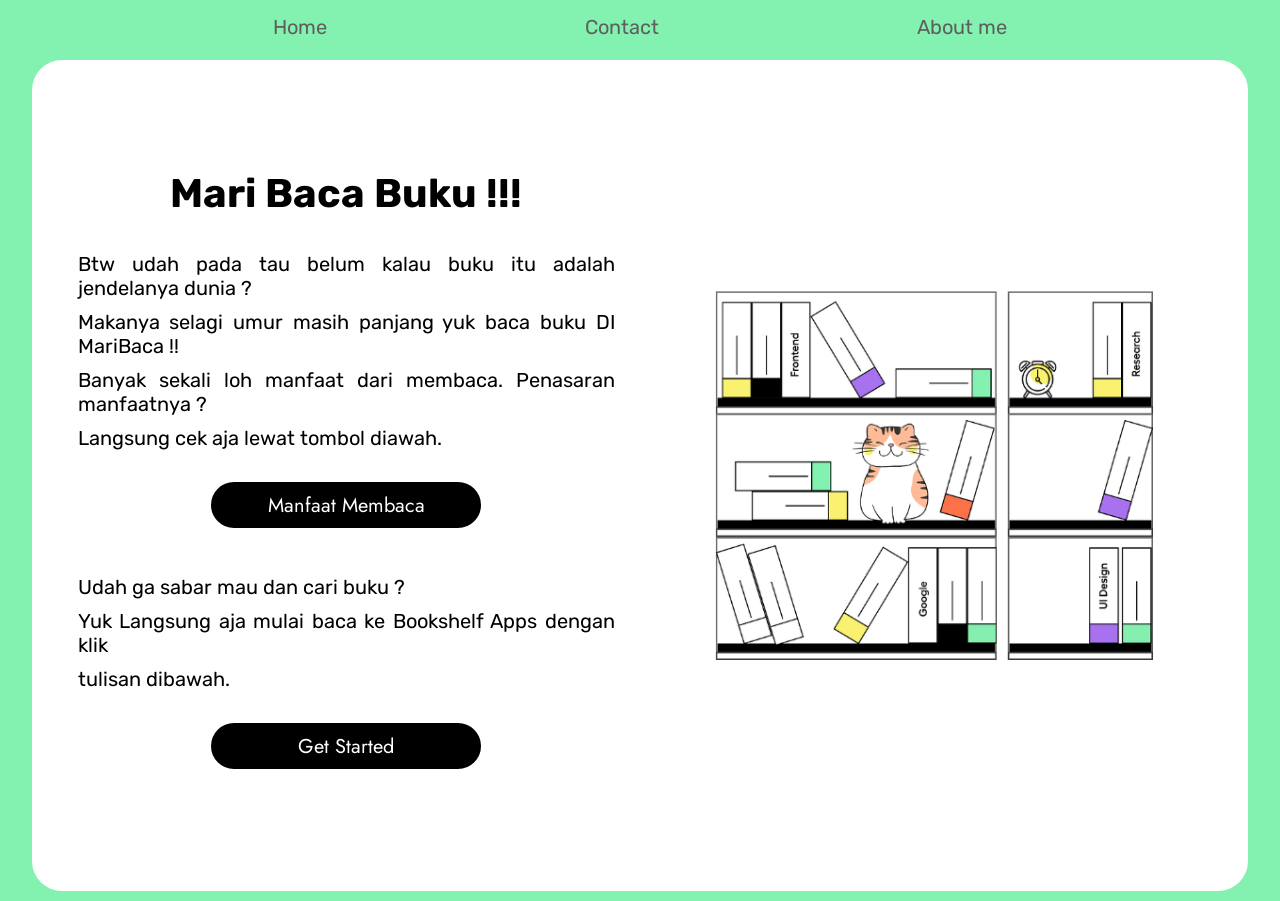
<file: index.html>
<!DOCTYPE html>
<html lang="en">

<head>
    <meta charset="UTF-8">
    <meta name="viewport" content="width=device-width, initial-scale=1.0">
    <title>Mari Baca !!!</title>
    <link rel="stylesheet" href="assets/css/style.css">
    <link rel="preconnect" href="https://fonts.googleapis.com">
    <link rel="preconnect" href="https://fonts.gstatic.com" crossorigin>
    <link href="https://fonts.googleapis.com/css2?family=Jost:ital,wght@0,100..900;1,100..900&display=swap" rel="stylesheet">
    <link rel="preconnect" href="https://fonts.googleapis.com">
    <link rel="preconnect" href="https://fonts.gstatic.com" crossorigin>
    <link href="https://fonts.googleapis.com/css2?family=Jost:ital,wght@0,100..900;1,100..900&family=Rubik:ital,wght@0,300..900;1,300..900&display=swap" rel="stylesheet">
</head>

<body>
    <header>
        <nav>
            <ul>
                <li><a href="#">Home</a></li>
                <li><a href="#">Contact</a></li>
                <li><a href="#">About me</a></li>
            </ul>
        </nav>
    </header>

    <main>
        <div class="mainContent">
            <h2>Mari Baca Buku !!!</h2>
            <p>Btw udah pada tau belum kalau buku itu adalah jendelanya dunia ?</p>
            <p>Makanya selagi umur masih panjang yuk baca buku DI MariBaca !! </p>

            <p>Banyak sekali loh manfaat dari membaca. Penasaran manfaatnya ?</p>
            <p>Langsung cek aja lewat tombol diawah. </p>
            <div class="button-selengkapnya">
                <a href="https://www.djkn.kemenkeu.go.id/kpknl-dumai/baca-artikel/14374/Manfaat-Membaca-Buku.html"><p> Manfaat Membaca </p></a>
            </div>

            <p>Udah ga sabar mau  dan cari buku ?</p>
            <p>Yuk Langsung aja mulai baca ke Bookshelf Apps dengan klik </p>
            <p>tulisan dibawah.</p>
            <div class="button-getStarted">
                <a href="bookshelf.html"><p>Get Started</p></a>
            </div>
        </div>

        <div class="sideContent">
            <img src="assets/image/Book-image.png" alt="">
        </div>
    </main>
</body>

</html>
</file>
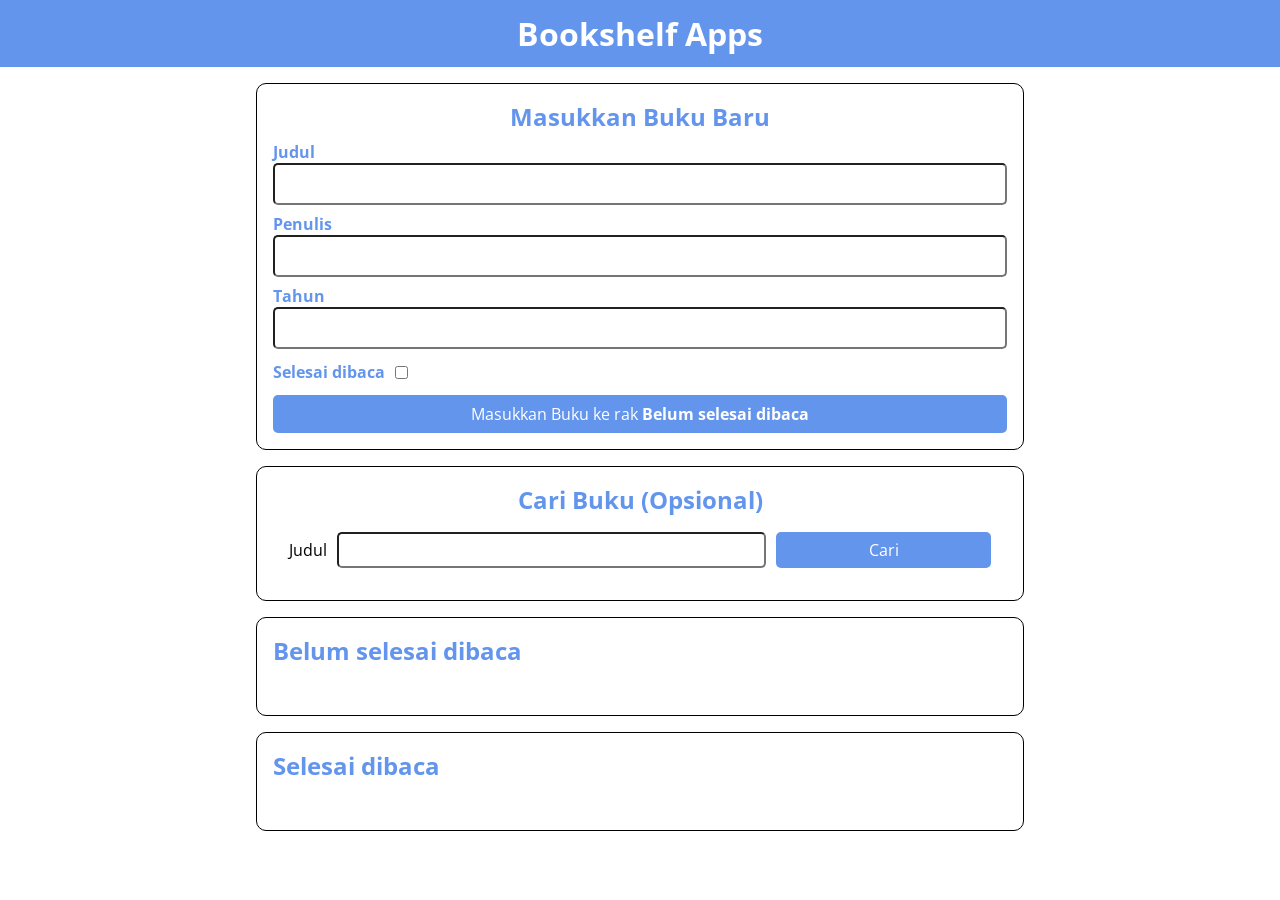
<file: bookshelf.html>
<!doctype html>
<html lang="en">

<head>
  <meta charset="UTF-8">
  <meta name="viewport"
    content="width=device-width, user-scalable=no, initial-scale=1.0, maximum-scale=1.0, minimum-scale=1.0">
  <meta http-equiv="X-UA-Compatible" content="ie=edge">
  <title>Bookshelf Apps</title>
  <link rel="preconnect" href="https://fonts.gstatic.com">
  <link href="https://fonts.googleapis.com/css2?family=Open+Sans:wght@300;400;600;700;800&display=swap"
    rel="stylesheet">
  <link rel="stylesheet" href="style.css">
</head>

<body>
  <header class="head_bar">
    <h1 class="head_bar__title">Bookshelf Apps</h1>
  </header>
  <main>
    <section class="input_section">
      <h2>Masukkan Buku Baru</h2>
      <form id="inputBook">
        <div class="input">
          <label for="inputBookTitle">Judul</label>
          <input id="inputBookTitle" type="text" required>
        </div>
        <div class="input">
          <label for="inputBookAuthor">Penulis</label>
          <input id="inputBookAuthor" type="text" required>
        </div>
        <div class="input">
          <label for="inputBookYear">Tahun</label>
          <input id="inputBookYear" type="number" required>
        </div>
        <div class="input_inline">
          <label for="inputBookIsComplete">Selesai dibaca</label>
          <input id="inputBookIsComplete" type="checkbox">
        </div>
        <button id="bookSubmit" type="submit">Masukkan Buku ke rak <span>Belum selesai dibaca</span></button>
      </form>
    </section>

    <section class="search_section">
      <h2>Cari Buku (Opsional)</h2>
      <form id="searchBook">
        <label for="searchBookTitle">Judul</label>
        <input id="searchBookTitle" type="text">
        <button id="searchSubmit" type="submit">Cari</button>
      </form>
    </section>

    <section class="book_shelf">
      <h2>Belum selesai dibaca</h2>

      <div id="incompleteBookshelfList" class="book_list">
        <!-- <article class="book_item">
          <h3>Book Title</h3>
          <p>Penulis: John Doe</p>
          <p>Tahun: 2002</p>

          <div class="action">
            <button class="green">Selesai dibaca</button>
            <button class="red">Hapus buku</button>
          </div>
        </article> -->
      </div>
    </section>

    <section class="book_shelf">
      <h2>Selesai dibaca</h2>

      <div id="completeBookshelfList" class="book_list">
        <!-- <article class="book_item">
          <h3>Book Title</h3>
          <p>Penulis: John Doe</p>
          <p>Tahun: 2002</p>

          <div class="action">
            <button class="green">Belum selesai di Baca</button>
            <button class="red">Hapus buku</button>
          </div>
        </article> -->
      </div>
    </section>
  </main>

  <script src="main.js"></script>

</body>

</html>
</file>
<file: assets/css/style.css>
* {
    margin: 0;
    padding: 0;
    box-sizing: border-box;
}

body {
    background-color: #83F1AF;
    font-family: 'Rubik', sans-serif;
}

header {
    padding: 15px;
    width: 100%;
    height: 50px;
    background-color: transparent;
}

nav ul {
    display: flex;
    justify-content: space-evenly;
}

nav ul li {
    list-style: none;
}

nav ul li a {
    font-size: 20px;
    text-decoration: none;
    color: #5e5e5e;
}

nav a:hover {
    color: #a4a4a4;
    transition: 0.5s;
}

main {
    margin: 10px auto;
    width : 95%;
    height: 100%;
    background-color: #ffffff;
    border-radius: 30px;
    display: flex;
    box-sizing: border-box;
    justify-content: space-evenly;
    align-items: center;
}

main .mainContent {
    margin : 80px 0;
    height: 100%;
    width : 45%;
    /* background-color: black; */
    border-radius: 30px;
}

main .mainContent h2 {
    padding: 30px 0;
    font-size: 40px;
    text-align: center;
}

main .mainContent p {
    padding: 5px;
    font-size: 20px;
    text-align: justify;
}

main .mainContent .button-selengkapnya, main .mainContent .button-getStarted {
    margin : 25px auto 40px;
    width : 50%;
    display: flex;
    justify-content: space-evenly;
    border : solid 2px;
    color : white;
    background-color: black;
    border-radius: 25px;
    height : 50px;
    align-items: center;
    font-family: 'Jost', sans-serif;
    cursor: pointer;
}

main .button-getStarted a, .button-selengkapnya a {
    text-decoration: none;
    color: white;
}
main .sideContent {
    height: 550px;
    width : 45%;
    border-radius: 30px;
    display: flex;
    align-items: center;
    justify-content: space-around;
}

main .sideContent img {
    
    width : 80%
}

    
@media screen and (max-width: 1200px) {
        main {
        display: flex;
    } 

        main .mainContent {
        margin : 0px;
        padding : 0px 20px;
        width: 100%;
    }

    main .sideContent {
        margin: 0px;
        padding: 0px;
        width: 100%;
    }
    img {
        width: 100%;
        border-radius: 30px;
    }

    p {
        text-align: justify;
    }
}

@media screen and (max-width: 700px) {
    main {
        display: flex;
        flex-direction: column;
    }

    main .mainContent {
        order : 2;
        margin : 0px;
        padding : 0px 20px;
        width: 100%;
    }

    main .sideContent {
        margin: 0px;
        padding: 0px;
        width: 100%;
    }
    img {
        width: 100%;
        border-radius: 30px;
    }

    p {
        text-align: justify;
    }
}
</file>
<file: style.css>
* {
    padding: 0;
    margin: 0;
    box-sizing: border-box;
}

body, input, button {
    font-family: 'Open Sans', sans-serif;
}

input, button {
    font-size: 16px;
}

.head_bar {
    padding: 12px;
    display: flex;
    align-items: center;
    justify-content: center;
    background-color: cornflowerblue;
    color: white;
}

main {
    max-width: 800px;
    width: 80%;
    margin: 0 auto;
    padding: 16px;

}

.input_section {
    display: flex;
    flex-direction: column;
    padding: 16px;
    border: 1px solid black;
    border-radius: 10px;
}

.input_section > h2 {
    text-align: center;
    color: cornflowerblue;
}

.input_section > form > .input {
    margin: 8px 0;
}

.input_section > form > button {
    background-color: cornflowerblue;
    color: white;
    border: 0;
    border-radius: 5px;
    display: block;
    width: 100%;
    padding: 8px;
    cursor: pointer;
}

.input_section > form > button > span {
    font-weight: bold;
}

.input_section > form > .input > input {
    display: block;
    width: 100%;
    padding: 8px;
    border-radius: 5px;
}


.input_section > form > .input > label {
    color: cornflowerblue;
    font-weight: bold;
}

.input_section > form > .input_inline {
    margin: 12px 0;
    display: flex;
    align-items: center;
}

.input_section > form > .input_inline > label {
    color: cornflowerblue;
    font-weight: bold;
    margin-right: 10px;
}

.search_section {
    margin: 16px 0;
    display: flex;
    flex-direction: column;
    align-items: center;
    padding: 16px;
    border: 1px solid black;
    border-radius: 10px;
}

.search_section > h2 {
    color: cornflowerblue;
}

.search_section > form {
    padding: 16px;
    width: 100%;
    display: grid;
    grid-template-columns: auto 1fr 0.5fr;
    grid-gap: 10px;
}

.search_section > form > label {
    display: flex;
    align-items: center;
}

.search_section > form > input {
    padding: 5px;
    border-radius: 5px;
}

.search_section > form > button {
    background-color: cornflowerblue;
    color: white;
    border: 0;
    border-radius: 5px;
    cursor: pointer;
}

.book_shelf {
    margin: 16px 0 0 0;
    border: 1px solid black;
    padding: 16px;
    border-radius: 10px;
}

.book_shelf > h2 {
    color: cornflowerblue;
}

.book_shelf > .book_list {
    padding: 16px;
}

.book_shelf > .book_list > .book_item {
    padding: 8px 16px 16px 16px;
    border: 1px solid black;
    border-radius: 5px;
    margin: 10px 0;
}

.book_shelf > .book_list > .book_item > h3, p {
    margin: 8px 0;
}

.book_shelf > .book_list > .book_item > .action > button {
    border: 0;
    padding: 5px;
    margin: 0 5px 0 0;
    border-radius: 5px;
    cursor: pointer;
}

.book_shelf > .book_list > .book_item > .action > .green {
    background-color: darkgreen;
    color: white;
}

.book_shelf > .book_list > .book_item > .action > .red {
    background-color: darkred;
    color: white;
}
</file>
